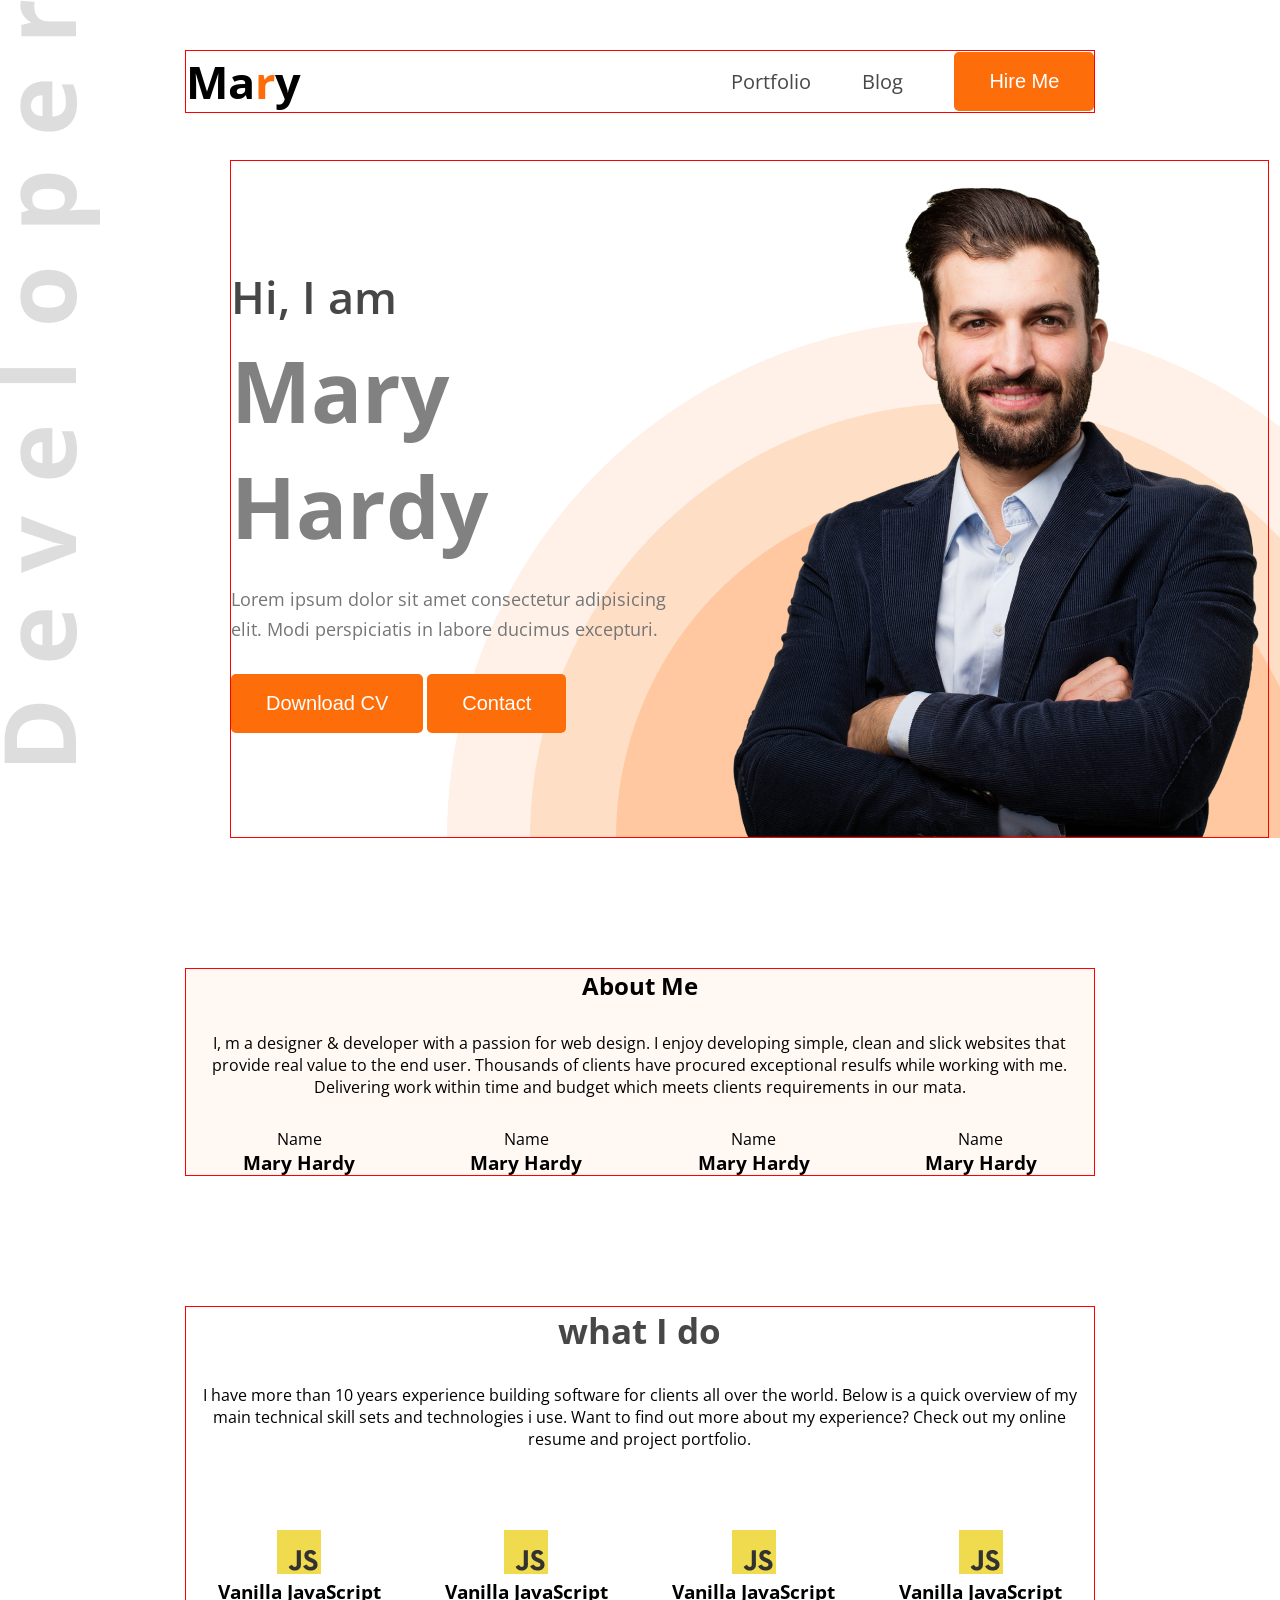
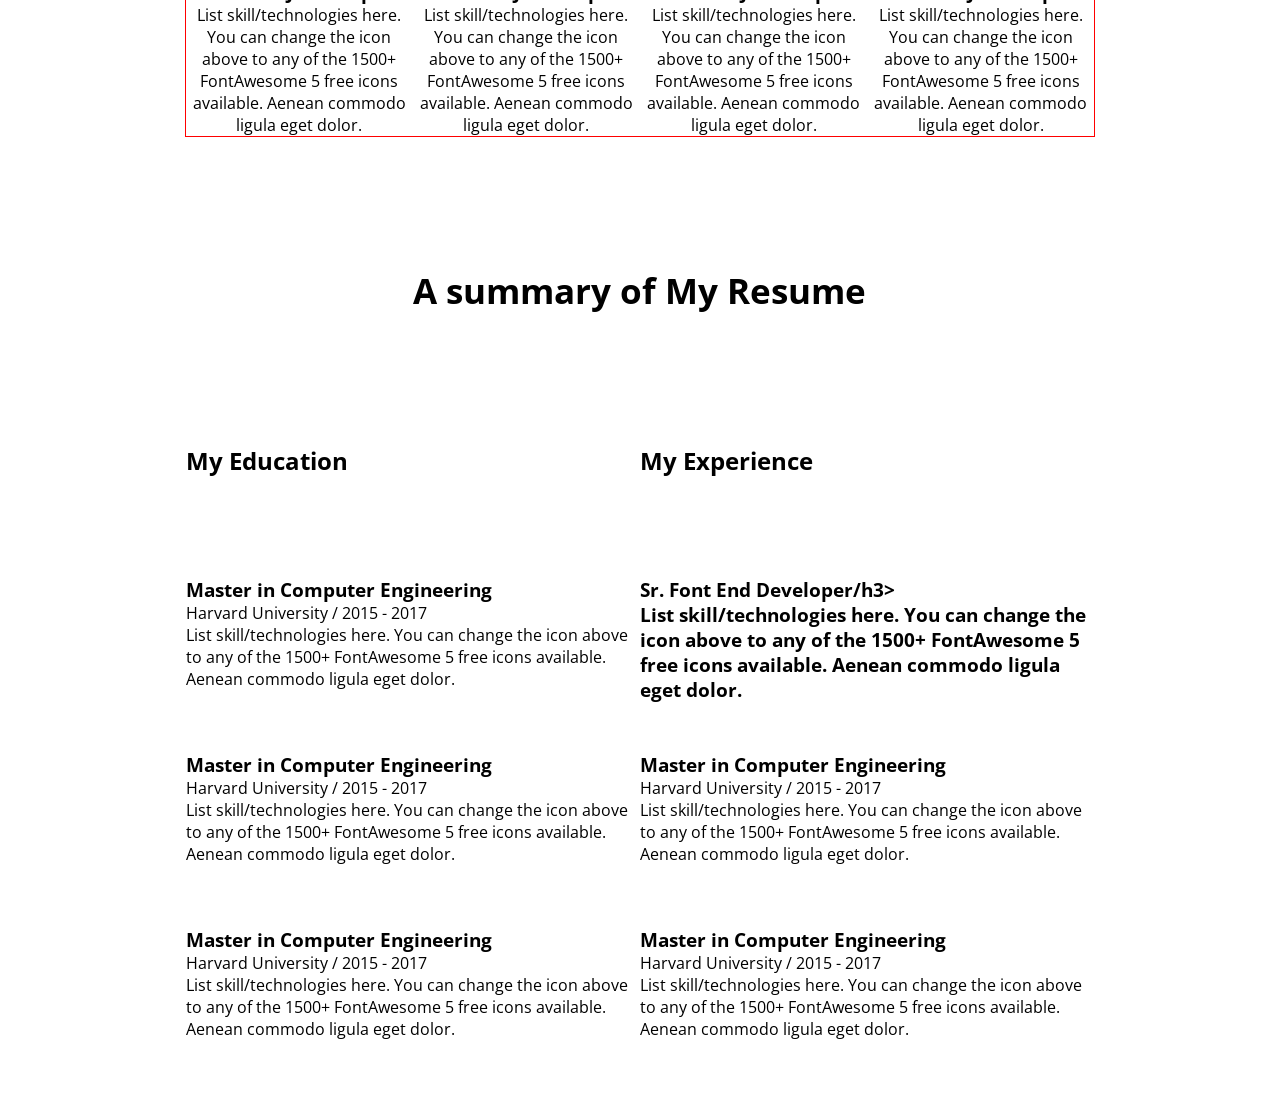
<file: index.html>
<!DOCTYPE html>
<html lang="en">
<head>
    <meta charset="UTF-8">
    <meta name="viewport" content="width=device-width, initial-scale=1.0">
    <title>HumayunKabir Portfolio</title>

    <link rel="preconnect" href="https://fonts.googleapis.com">
<link rel="preconnect" href="https://fonts.gstatic.com" crossorigin>
<link href="https://fonts.googleapis.com/css2?family=Open+Sans:ital,wght@0,300..800;1,300..800&display=swap" rel="stylesheet">

<link rel="stylesheet" href="style/potfolio.css">
</head>
<body>
    <header>
        <nav>
            <div class="logo">
                <h2>Ma<span class="color-orange">r</span>y</h2>
            </div>
            <ul class="menu">
                <li> <a href="">Portfolio</a> </li>
                <li><a href="">Blog</a></li>
                <li><button class="btn">Hire Me</button></li>
            
            </ul>
        </nav>

        <section id="banner">
            <div class="banner-content">
                <h2>Hi, I am </h2>
                <h1>Mary Hardy</h1>
                <p>Lorem ipsum dolor sit amet consectetur adipisicing elit. Modi perspiciatis in labore ducimus excepturi. </p>
                <div>
                    <button class="btn">Download CV</button>
                     <button class="btn">Contact</button>
                </div>
            </div>
            <div class="banner-image">
                <img src="images/hardy.png" alt="">

            </div>
        </section>
    </header>
<main>
    <section id="aboutme">
       <div class="about-container">
        <div class="hp">
            <h1>About Me</h1>
            <p class="para">I, m a designer & developer with a passion for web design. I enjoy developing simple, clean and slick websites that provide real value to the end user. Thousands of clients have procured exceptional resulfs while working with me. Delivering work within time and budget which meets clients requirements in our mata.</p>
        </div>
        <div class="pinfo"> 
            <div>
                <p>Name</p>
                <h3>Mary Hardy</h3>
            </div>
            <div>
                <p>Name</p>
                <h3>Mary Hardy</h3>
            </div>
            <div>
                <p>Name</p>
                <h3>Mary Hardy</h3>
            </div>
            <div>
                <p>Name</p>
                <h3>Mary Hardy</h3>
            </div>
        </div>
       </div>
    </section>

    <section id="whatIdo">
        <div class="whatido-container">
            <h1>what I do</h1>
            <p class="para">I have more than 10 years experience building software for clients all over the world. Below is a quick overview of my main technical skill sets and technologies i use. Want to find out more about my experience? Check out my online resume and project portfolio.</p>
            <div class="skil">
                <div>
                    <img src="images/icons/js.png" alt="">
                    <h3>Vanilla JavaScript</h3>
                    <p>List skill/technologies here. You can change the icon above to any of the 1500+ FontAwesome 5 free icons available. Aenean commodo ligula eget dolor.</p>
                </div>
                <div>
                    <img src="images/icons/js.png" alt="">
                    <h3>Vanilla JavaScript</h3>
                    <p>List skill/technologies here. You can change the icon above to any of the 1500+ FontAwesome 5 free icons available. Aenean commodo ligula eget dolor.</p>
                </div>
                <div>
                    <img src="images/icons/js.png" alt="">
                    <h3>Vanilla JavaScript</h3>
                    <p>List skill/technologies here. You can change the icon above to any of the 1500+ FontAwesome 5 free icons available. Aenean commodo ligula eget dolor.</p>
                </div>
                <div>
                    <img src="images/icons/js.png" alt="">
                    <h3>Vanilla JavaScript</h3>
                    <p>List skill/technologies here. You can change the icon above to any of the 1500+ FontAwesome 5 free icons available. Aenean commodo ligula eget dolor.</p>
                </div>
            </div>
        </div>
    </section>


<section id="summary">
    <div class="summary-container">
        <h1>A summary of My Resume</h1>
        
        <div class="summary-type">
            <div class="summary-card-1">
                <h2>My Education</h2>
                <div>
                    <h3>Master in Computer Engineering</h3>
                    <p>Harvard University / 2015 - 2017</p>
                <p>List skill/technologies here. You can change the icon above to any of the 1500+ FontAwesome 5 free icons available. Aenean commodo ligula eget dolor.</p>
                </div>
                <div>
                    <h3>Master in Computer Engineering</h3>
                    <p>Harvard University / 2015 - 2017</p>
                <p>List skill/technologies here. You can change the icon above to any of the 1500+ FontAwesome 5 free icons available. Aenean commodo ligula eget dolor.</p>
                </div>
                <div>
                    <h3>Master in Computer Engineering</h3>
                    <p>Harvard University / 2015 - 2017</p>
                <p>List skill/technologies here. You can change the icon above to any of the 1500+ FontAwesome 5 free icons available. Aenean commodo ligula eget dolor.</p>
                </div>
            </div>
             <div class="summary-card-2">
                <h2>My Experience</h2>
                <div>
                    <h3>Sr. Font End Developer/h3>
                    <p>List skill/technologies here. You can change the icon above to any of the 1500+ FontAwesome 5 free icons available. Aenean commodo ligula eget dolor.</p>
                </div>
                <div>
                    <h3>Master in Computer Engineering</h3>
                    <p>Harvard University / 2015 - 2017</p>
                <p>List skill/technologies here. You can change the icon above to any of the 1500+ FontAwesome 5 free icons available. Aenean commodo ligula eget dolor.</p>
                </div>
                <div>
                    <h3>Master in Computer Engineering</h3>
                    <p>Harvard University / 2015 - 2017</p>
                <p>List skill/technologies here. You can change the icon above to any of the 1500+ FontAwesome 5 free icons available. Aenean commodo ligula eget dolor.</p>
                </div>
            </div>
        </div>
    </div>
</section>

</main>


</body>
</html>
</file>
<file: style/potfolio.css>
*{
  margin: 0;
  padding: 0;
  box-sizing: 0;
}

body {
  font-family: "Open Sans", sans-serif;
  font-optical-sizing: auto;  
}
.logo h2{
font-size: 45px;
}
.color-orange{
  color: #FD6E0A;
}
.btn{
  background-color: #FD6E0A;
  border: none;
  padding: 18px 35px;
  border-radius: 5px;
  font-size: 20px;
  color: white;
}
header{
    background-color: #FFF8F3;
    background: url("../images/developer.png"),url("../images/header_bg.png");
    background-position: top left, bottom right;
    background-repeat: no-repeat;
    padding-top: 50px;
}
nav{
  width: 71%;
  max-width: 1140px;
  
  margin: 0 auto;
  display: flex;
  justify-content: space-between;
  align-items: center;
  border: 1px solid red;
}

nav .menu{
  display: flex;
  list-style-type: none;
  gap: 51px;
  align-items: center;
}

nav .menu a{
font-size: 20px;
color: #474747;
text-decoration: none;
}



#banner{
  width: 81%;
  max-width: 1140px;
  margin: 47px 38px 0 230px;
  display: flex;
  justify-content: space-between;
  align-items: center;
  
  border: 1px solid red;
  
}
/*
#banner .banner-content {
 
max-width: 585px;
}

*/
#banner .banner-content h2{
font-size: 45px;
font-weight: 600;
color: #474747;
margin-bottom: 5px;
}

#banner .banner-content h1{
font-size: 85px;
font-weight: bold;
color: #818181;
margin-bottom: 20px;
}

#banner .banner-content p{
font-size: 18px;
color: #757575;
line-height: 30px;
margin-bottom: 30px;
}
#banner .banner-image img{
max-width: 585px;
vertical-align: middle;

}



#aboutme{
  padding-top: 130px;
}
#aboutme .about-container{
  width: 71%;
  max-width: 1140px;
  margin: 0 auto;
  text-align: center;
  background-color: #FFF8F3;
 
   border: 1px solid red;
}
 .para{
  margin: 30px 0;
}
#aboutme .about-container .pinfo{
display:flex;
justify-content: space-around;
}




#whatIdo{
  padding-top: 130px;
}
#whatIdo .whatido-container h1{
 font-size: 35px;
 color: #474747;

}

#whatIdo .whatido-container{
  width: 71%;
  max-width: 1140px;
  margin: 0 auto;
  text-align: center;
   border: 1px solid red;


}

#whatIdo .whatido-container .skil{

  display:flex;
justify-content: space-between;
padding-top: 50px;
box-shadow: 0,10px 10px grey;


}



#summary .summary-container h1{
 padding: 130px;
 text-align: center;
 font-size: 35px;

}
#summary .summary-container{
  width: 71%;
  max-width: 1140px;
  margin: 0 auto;
}

#summary .summary-container .summary-type{
  
  display: flex;
  justify-content: space-between;
}
#summary .summary-container .summary-type div{
  
  max-width: 511px;
  height: 175px;
}
#summary .summary-container .summary-type h2{

padding-bottom: 100px;
}
</file>
